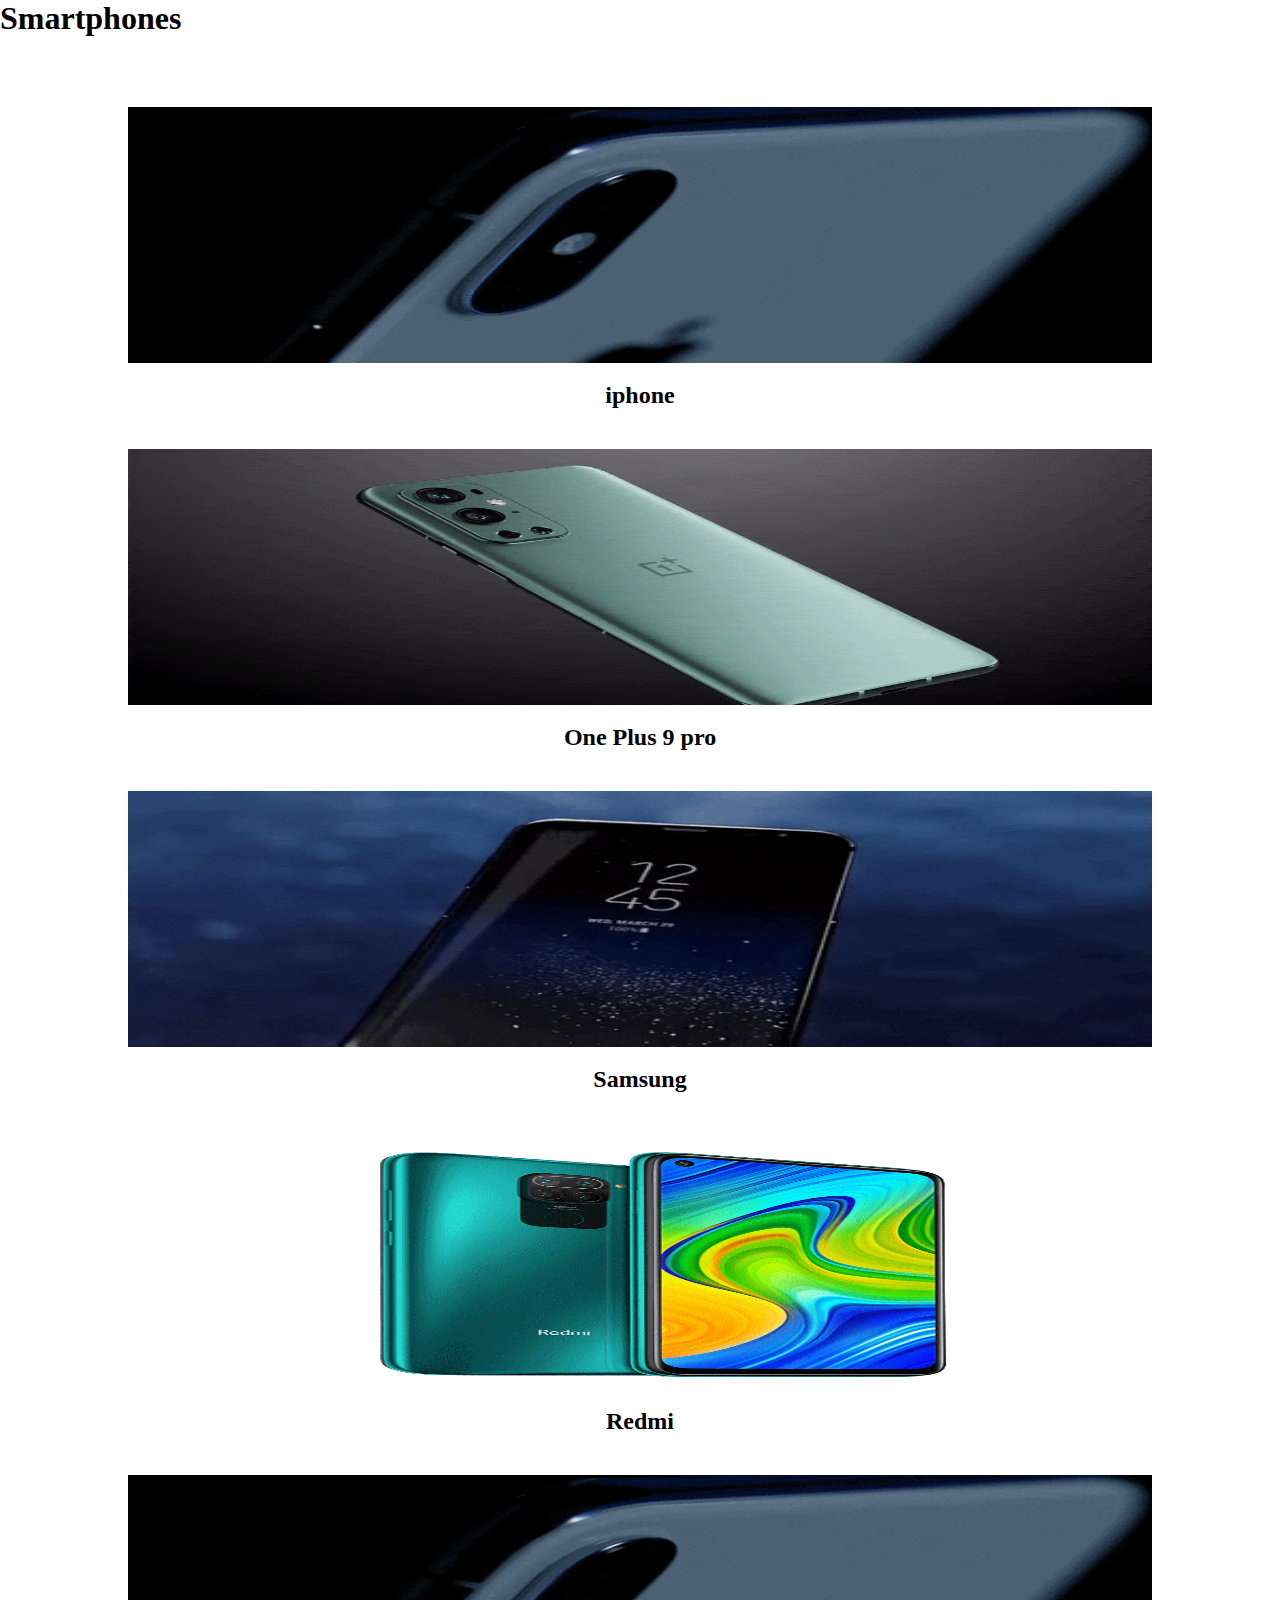
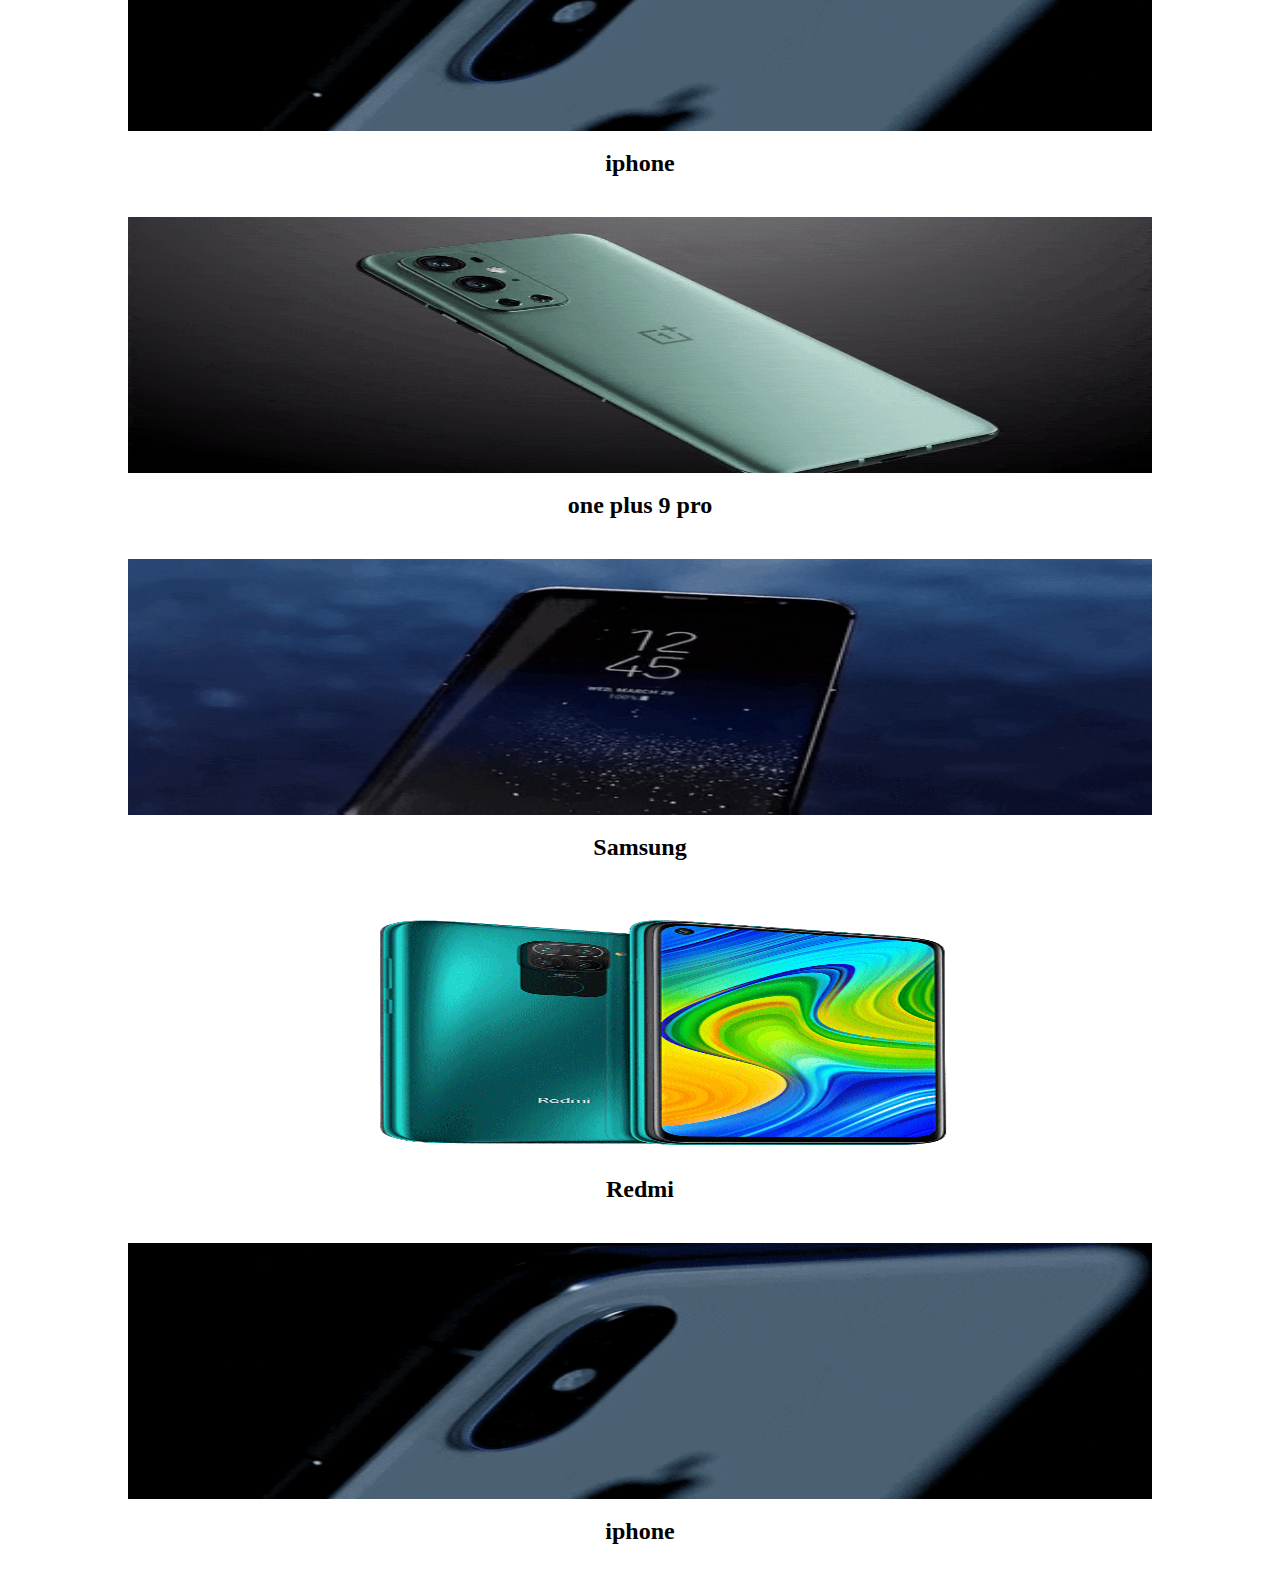
<file: index.html>
<!DOCTYPE html>
<html lang="en">
<head>
    <meta charset="UTF-8">
    <meta http-equiv="X-UA-Compatible" content="IE=edge">
    <meta name="viewport" content="width=device-width, initial-scale=1.0">
    <title>Document</title>
    <link href="https://cdn.jsdelivr.net/npm/bootstrap@5.0.2/dist/css/bootstrap.min.css" rel="stylesheet" integrity="sha384-EVSTQN3/azprG1Anm3QDgpJLIm9Nao0Yz1ztcQTwFspd3yD65VohhpuuCOmLASjC" crossorigin="anonymous">
    <link rel="stylesheet" href="styles.css">
</head>
<body>
<h1 class="text-center" id="heading">Smartphones</h1>
<div class="container">
    <div class="row">
        <div class="col-6 col-md-4">
            <a href="./description/iphone.html"><img src="./images/iphone.gif" alt=""></a>
            <h2>iphone</h2>
        </div>
        <div class="col-6 col-md-4">
            <a href="./description/one-plus-9.html"><img src="./images/oneplus-9.gif" alt=""></a>
            <h2>One Plus 9 pro</h2>
        </div>
        <div class="col-6 col-md-4">
            <a href="./description/samsung.html"><img src="./images/samsung.gif" alt=""></a>
            <h2>Samsung</h2>
        </div>
        <div class="col-6 col-md-4">
            <a href="./description/redmi.html"><img src="./images/redmi.gif" alt=""></a>
            <h2>Redmi</h2>
        </div>
        <div class="col-6 col-md-4">
            <a href="./description/iphone.html"><img src="./images/iphone.gif" alt=""></a>
            <h2>iphone</h2>
        </div>
        <div class="col-6 col-md-4">
            <a href="./description/one-plus-9.html"><img src="./images/oneplus-9.gif" alt=""></a>
            <h2>one plus 9 pro</h2>
        </div>
        <div class="col-6 col-md-4">
            <a href="./description/samsung.html"><img src="./images/samsung.gif" alt=""></a>
            <h2>Samsung</h2>
        </div>
        <div class="col-6 col-md-4">
            <a href="./description/redmi.html"><img src="./images/redmi.gif" alt=""></a>
            <h2>Redmi</h2>
        </div>
        <div class="col-6 col-md-4">
            <a href="./description/iphone.html"><img src="./images/iphone.gif" alt=""></a>
            <h2>iphone</h2>
        </div>
    </div>
</div>
    
    



<script src="https://cdn.jsdelivr.net/npm/bootstrap@5.0.2/dist/js/bootstrap.bundle.min.js" integrity="sha384-MrcW6ZMFYlzcLA8Nl+NtUVF0sA7MsXsP1UyJoMp4YLEuNSfAP+JcXn/tWtIaxVXM" crossorigin="anonymous"></script>
</body>
</html>
</file>
<file: styles.css>
*{
    margin: 0;
    padding: 0;
    box-sizing: border-box;
}

#heading{
margin-bottom: 70px;
}

a{
    display: block;
    width: 100%;
    text-align: center;
}
img{
    width: 80%;
    height: 20vw;
}

#flexbox div{
    width: 450px;
}
h2{
    margin-top: 15px;
    text-align: center;
}

.col-6.col-md-4{
    margin-bottom: 40px;
}
</file>
